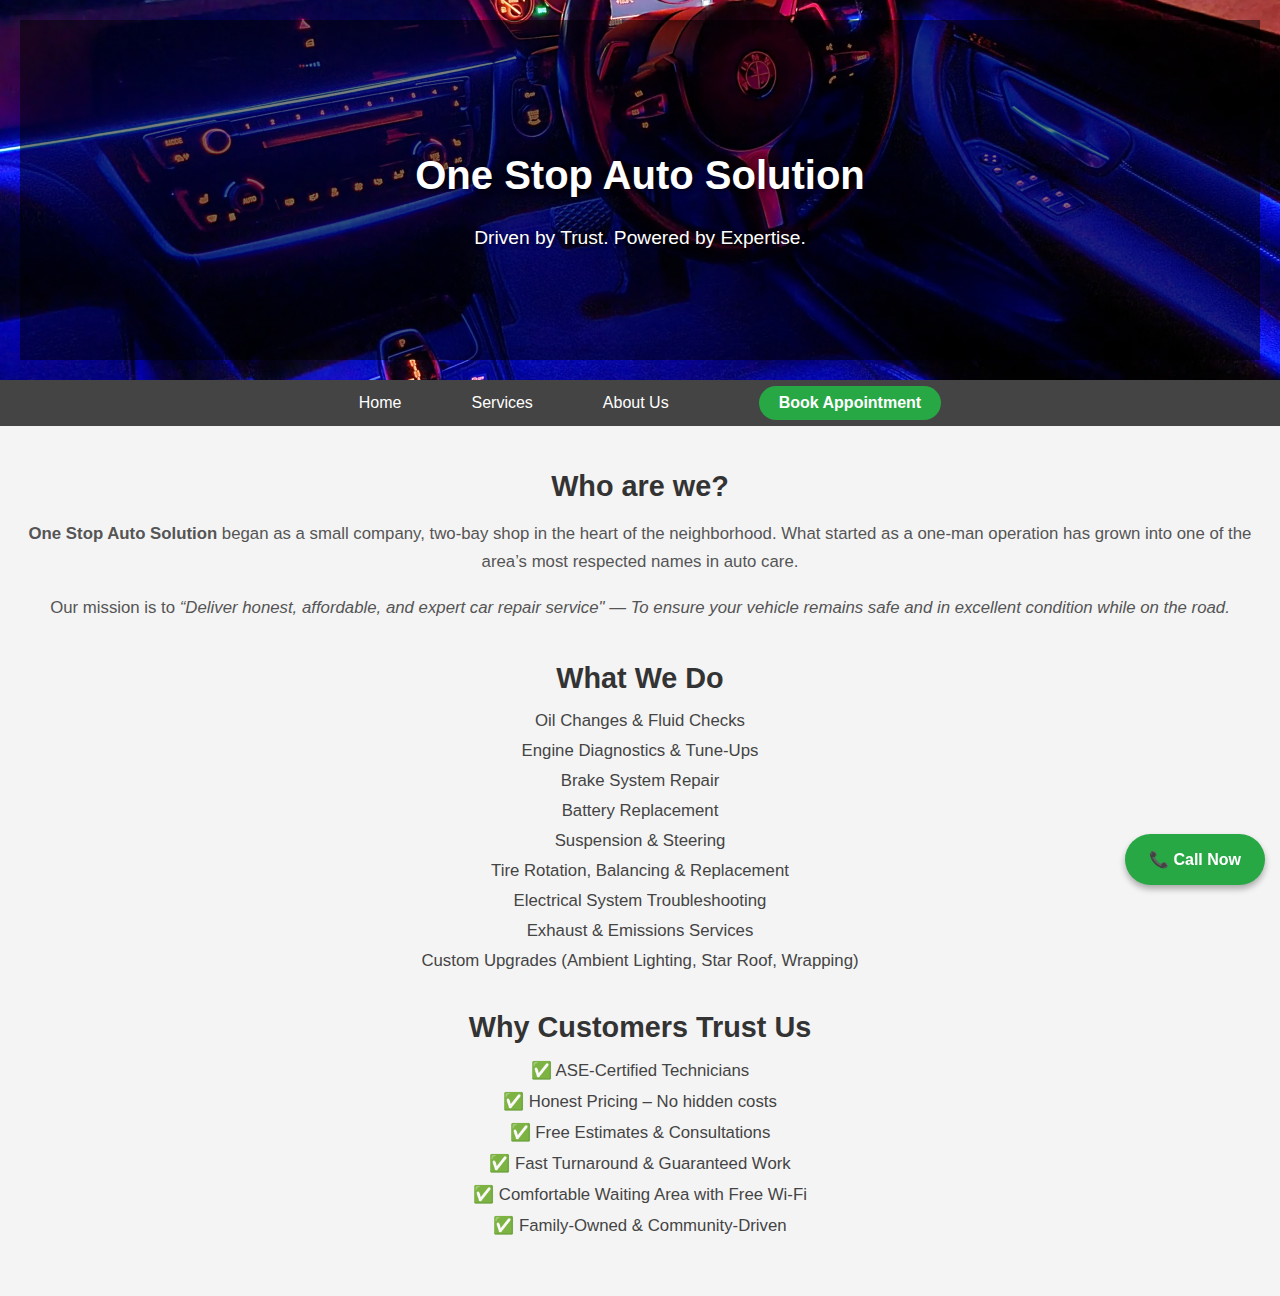
<file: index.html>
<!DOCTYPE html>
<html lang="en">
  <head>
    <meta charset="UTF-8" />
    <meta name="viewport" content="width=device-width, initial-scale=1.0" />
    <title>One Stop Auto Solution</title>
    <link rel="stylesheet" href="style.css" />
  </head>
  <body>
    <!-- HEADER SECTION -->
    <header class="page-header">
      <div class="overlay">
        <h1>One Stop Auto Solution</h1>
        <p class="subtitle">Driven by Trust. Powered by Expertise.</p>
      </div>
    </header>

    <!-- NAVIGATION LINKS -->
    <nav>
      <ul class="nav-bar">
        <li><a href="index.html">Home</a></li>
        <li><a href="services.html">Services</a></li>
        <li><a href="about-us.html">About Us</a></li>
        <li>
          <a href="appointment.html" class="book-btn">Book Appointment</a>
        </li>
      </ul>
    </nav>

    <!-- MAIN CONTENT -->
    <main>
      <section class="about-section">
        <h2>Who are we?</h2>
        <p>
          <strong>One Stop Auto Solution</strong> began as a small company,
          two-bay shop in the heart of the neighborhood. What started as a
          one-man operation has grown into one of the area’s most respected
          names in auto care.
        </p>
        <p>
         Our mission is to
          <em
            >“Deliver honest, affordable, and expert car repair service" — To ensure your vehicle remains safe and in excellent condition while on the road.</em>
        </p>
  
      </section>

      <section class="about-section">
        <h2>What We Do</h2>
        <ul>
          <li>Oil Changes & Fluid Checks</li>
          <li>Engine Diagnostics & Tune-Ups</li>
          <li>Brake System Repair</li>
          <li>Battery Replacement</li>
          <li>Suspension & Steering</li>
          <li>Tire Rotation, Balancing & Replacement</li>
          <li>Electrical System Troubleshooting</li>
          <li>Exhaust & Emissions Services</li>
          <li>Custom Upgrades (Ambient Lighting, Star Roof, Wrapping)</li>
        </ul>
      </section>

      <section class="about-section">
        <h2>Why Customers Trust Us</h2>
        <ul>
          <li>✅ ASE-Certified Technicians</li>
          <li>✅ Honest Pricing – No hidden costs</li>
          <li>✅ Free Estimates & Consultations</li>
          <li>✅ Fast Turnaround & Guaranteed Work</li>
          <li>✅ Comfortable Waiting Area with Free Wi-Fi</li>
          <li>✅ Family-Owned & Community-Driven</li>
        </ul>
      </section>
    </main>

    <!-- Sticky Call Button -->
    <a href="tel:+447438877633" class="call-btn">📞 Call Now</a>

    <script src="script.js"></script>
  </body>
</html>
</file>
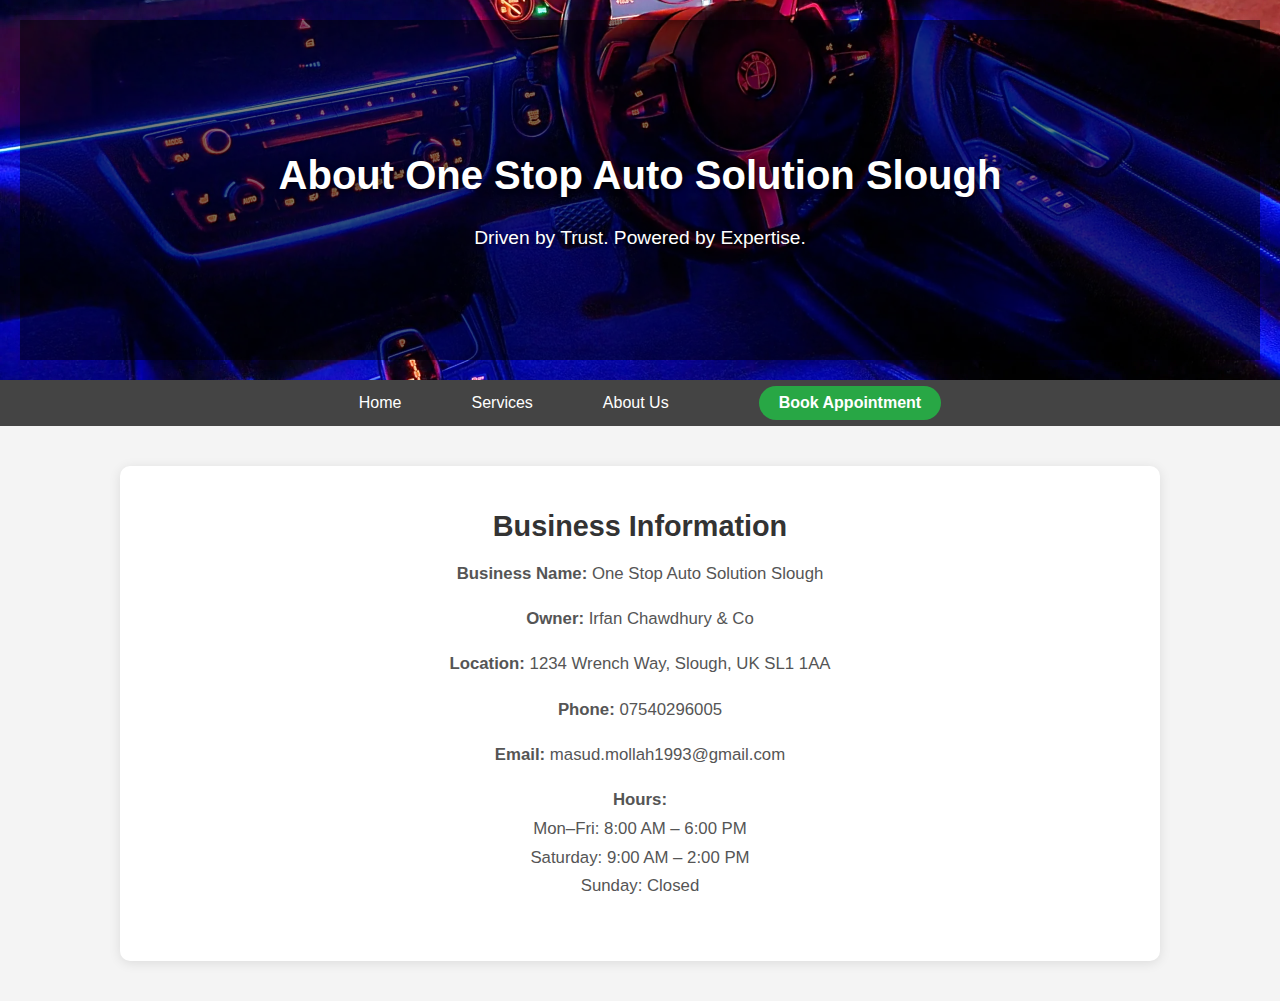
<file: about us.html>
<!DOCTYPE html>
<html lang="en">
  <head>
    <meta charset="UTF-8" />
    <meta name="viewport" content="width=device-width, initial-scale=1.0" />
    <title>About Us | One Stop Auto Slough</title>
    <link rel="stylesheet" href="style.css" />
  </head>
  <body>
    <!-- HEADER -->
    <header class="page-header">
      <div class="overlay">
        <h1>About One Stop Auto Solution Slough</h1>
        <p class="subtitle">Driven by Trust. Powered by Expertise.</p>
      </div>
    </header>

    <!-- NAVIGATION -->
    <nav>
      <ul>
        <li><a href="index.html">Home</a></li>
        <li><a href="services.html">Services</a></li>
        <li><a href="about us.html">About Us</a></li>
        <ul class="nav-right"></ul>
        <li>
          <a href="appointment.html" class="book-btn">Book Appointment</a>
        </li>
      </ul>
    </nav>

    <!-- MAIN CONTENT -->
    <main class="about-container">
      <section class="about-section">
        <h2>Business Information</h2>
        <p><strong>Business Name:</strong> One Stop Auto Solution Slough</p>
        <p><strong>Owner:</strong> Irfan Chawdhury & Co</p>
        <p><strong>Location:</strong> 1234 Wrench Way, Slough, UK SL1 1AA</p>
        <p><strong>Phone:</strong> 07540296005</p>
        <p><strong>Email:</strong> masud.mollah1993@gmail.com</p>
        <p>
          <strong>Hours:</strong><br />
          Mon–Fri: 8:00 AM – 6:00 PM<br />
          Saturday: 9:00 AM – 2:00 PM<br />
          Sunday: Closed
        </p>
      </section>
    </main>
  </body>
</html>
</file>
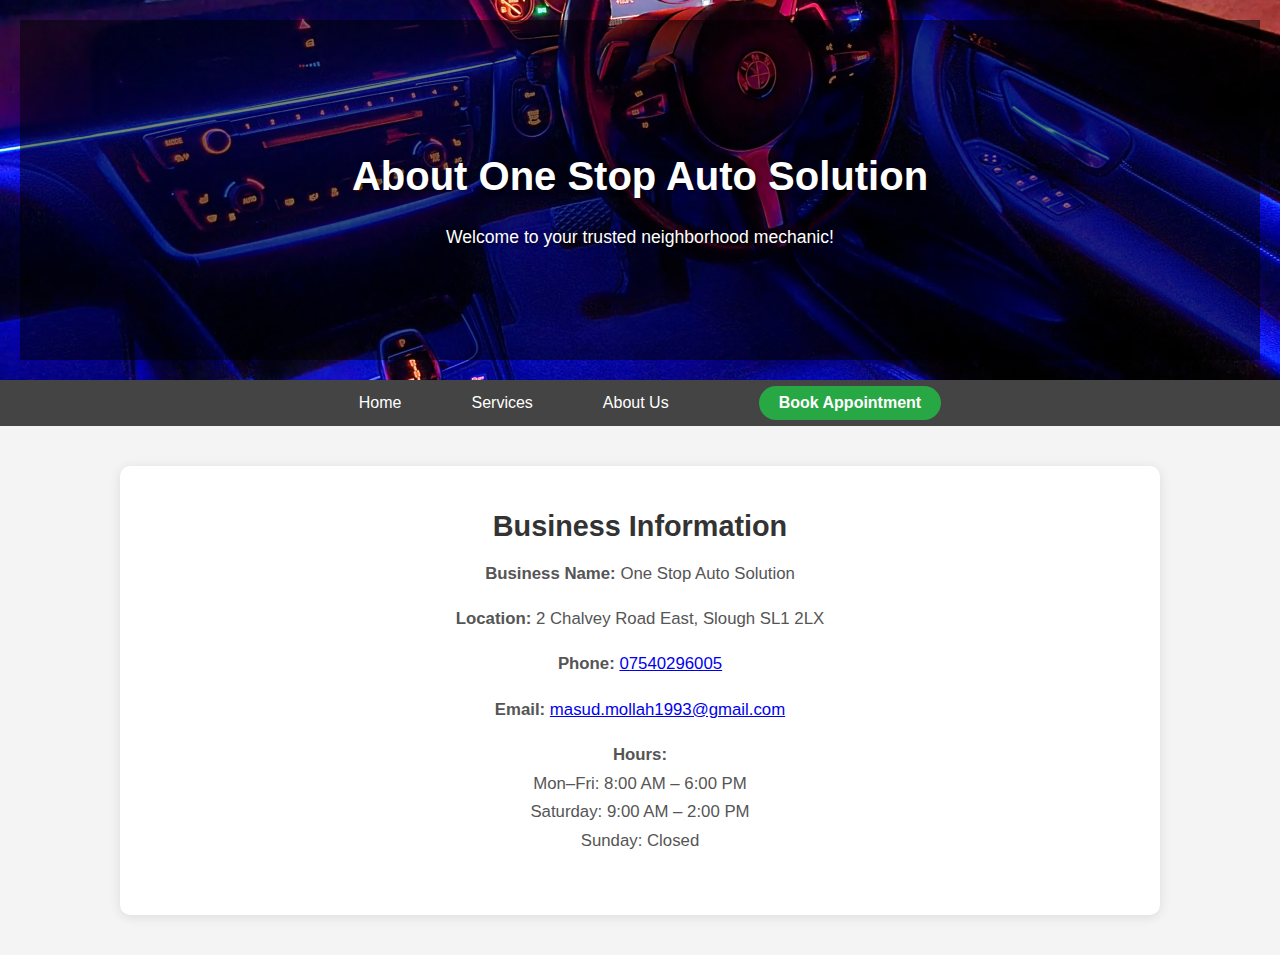
<file: about-us.html>
<!DOCTYPE html>
<html lang="en">
  <head>
    <meta charset="UTF-8" />
    <meta name="viewport" content="width=device-width, initial-scale=1.0" />
    <title>About Us | One Stop Auto Solution</title>
    <link rel="stylesheet" href="style.css" />
  </head>
  <body>
    <!-- HEADER -->
    <header class="page-header">
      <div class="overlay">
        <h1>About One Stop Auto Solution</h1>
        <p class="tagline">Welcome to your trusted neighborhood mechanic!</p>
      </div>
    </header>

    <!-- NAVIGATION -->
    <nav>
      <ul>
        <li><a href="index.html">Home</a></li>
        <li><a href="services.html">Services</a></li>
        <li><a href="about-us.html" class="active">About Us</a></li>
        <li class="nav-right">
          <a href="appointment.html" class="book-btn">Book Appointment</a>
        </li>
      </ul>
    </nav>

    <!-- MAIN CONTENT -->
    <main class="about-container">
      <section class="about-section">
        <h2>Business Information</h2>
        <p><strong>Business Name:</strong> One Stop Auto Solution </p>
        <p><strong>Location:</strong> 2 Chalvey Road East, Slough SL1 2LX</p>
        <p>
          <strong>Phone:</strong>
          <a href="tel:07540296005" class="contact-link">07540296005</a>
        </p>
        <p>
          <strong>Email:</strong>
          <a href="mailto:masud.mollah1993@gmail.com" class="contact-link">
            masud.mollah1993@gmail.com
          </a>
        </p>
        <p>
          <strong>Hours:</strong><br />
          Mon–Fri: 8:00 AM – 6:00 PM<br />
          Saturday: 9:00 AM – 2:00 PM<br />
          Sunday: Closed
        </p>
      </section>
    </main>
  </body>
</html>
</file>
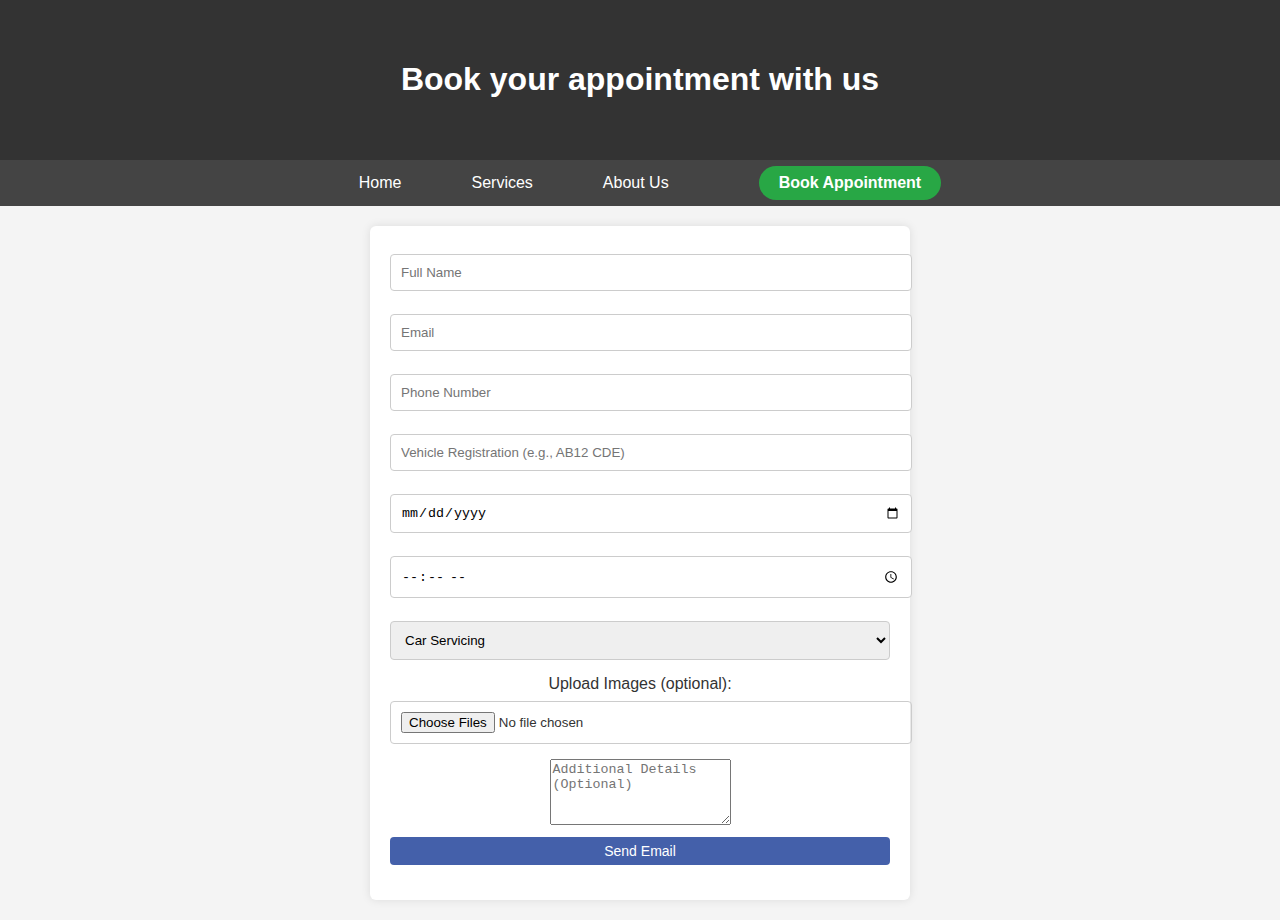
<file: appointment.html>
<!DOCTYPE html>
<html lang="en">
  <head>
    <meta charset="UTF-8" />
    <meta name="viewport" content="width=device-width, initial-scale=1.0" />
    <title>Book Appointment</title>
    <link rel="stylesheet" href="style.css" />
  </head>
  <body>
    <header>
      <h1>Book your appointment with us</h1>
    </header>
    <nav>
      <ul>
        <li><a href="index.html">Home</a></li>
        <li><a href="services.html">Services</a></li>
        <li><a href="about-us.html">About Us</a></li>
        <ul class="nav-right"></ul>
        <li>
          <a href="appointment.html" class="book-btn">Book Appointment</a>
        </li>
      </ul>
    </nav>

    <main>
      <form id="form">
        <input type="text" name="user_name" placeholder="Full Name" required />
        <input type="email" name="user_email" placeholder="Email" required />
        <input
          type="tel"
          name="user_phone"
          placeholder="Phone Number"
          required
        />

        <!-- Vehicle Registration -->
        <input
          type="text"
          name="vehicle_registration"
          placeholder="Vehicle Registration (e.g., AB12 CDE)"
          pattern="^[A-Z]{2}[0-9]{2}\s?[A-Z]{3}$"
          title="Enter a valid UK registration (e.g., AB12 CDE)"
          required
        />

        <!-- Date input -->
        <input type="date" name="appointment_date" required />

        <!-- Time input -->
        <input type="time" name="appointment_time" required /> 

        <!-- Service dropdown -->
        <select name="service" required>
          <option value="Car Servicing">Car Servicing</option>
          <option value="Oil Changes">Oil Changes</option>
          <option value="Brake Repair">Brake Repair</option>
          <option value="Engine Diagnostics">Engine Diagnostics</option>
          <option value="Battery Replacement">Battery Replacement</option>
          <option value="Body Work">Body Work</option>
          <option value="Tire Services">Tire Services</option>
          <option value="Star Roof">Star Roof</option>
          <option value="Ambient Lighting">Ambient Lighting</option>
          <option value="Wrapping">Wrapping</option>
        </select>

        <!-- Image Upload -->
        <label for="car_images">Upload Images (optional):</label>
        <input
          type="file"
          id="car_images"
          name="car_images"
          accept="image/*"
          multiple
        />
          <!-- Comment Box -->
    <textarea
    name="customer_comments"
    rows="4"
    placeholder="Additional Details (Optional)"
  ></textarea> 
 
        <input type="submit" id="button" value="Send Email" />
      </form>
      </main>

    <!-- Load EmailJS SDK and initialize -->
    <script src="https://cdn.emailjs.com/dist/email.min.js"></script>
    <script>
      (function () {
        emailjs.init("XdTALZT0HqT-I9G9-"); // Replace with your real public key
      })();
    </script>

    <!-- Your JS file -->
    <script src="script.js"></script>
  </body>
</html>
</file>
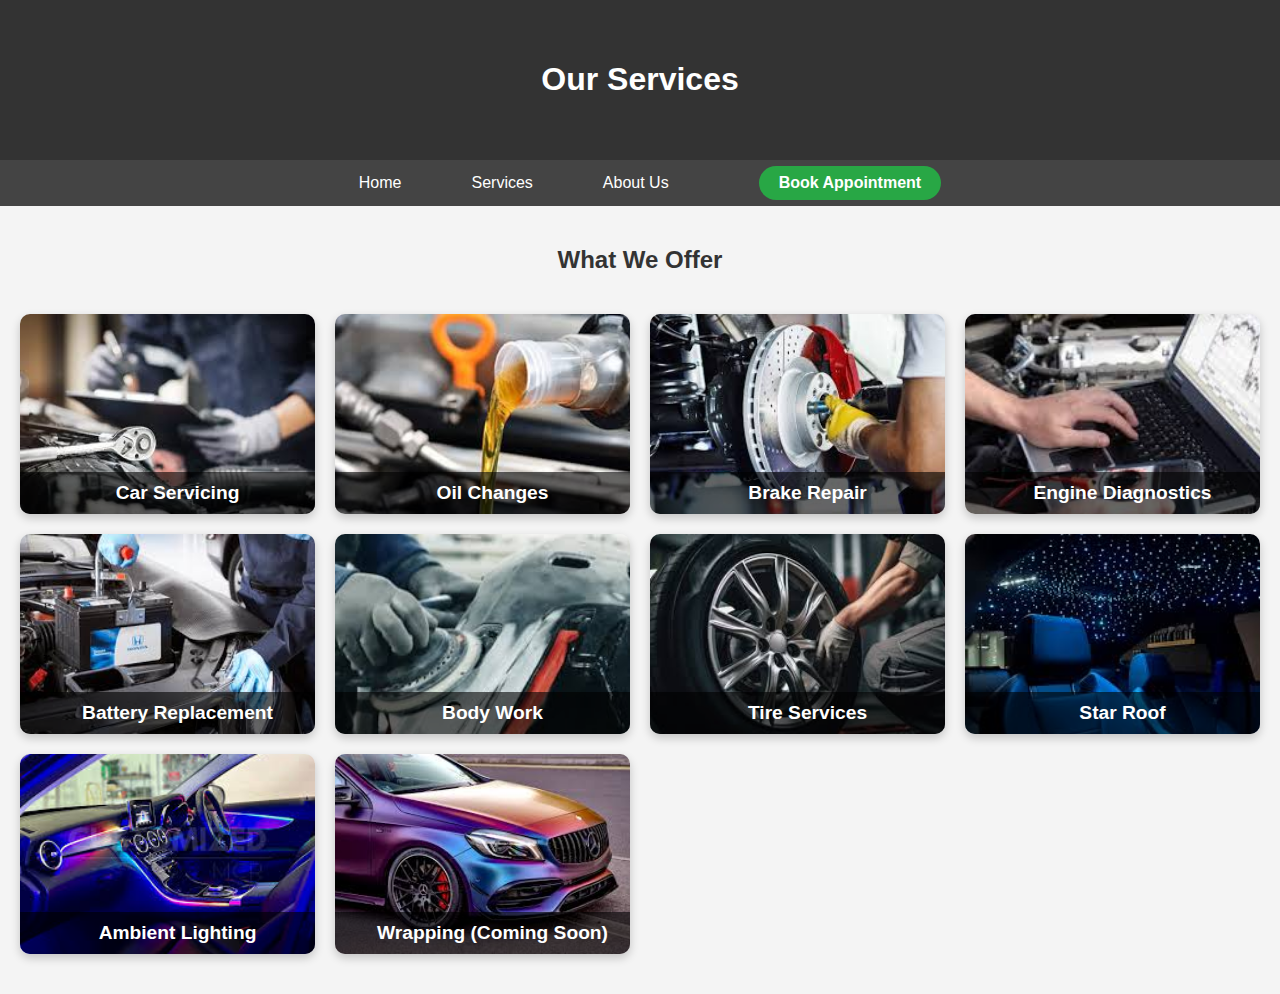
<file: services.html>
<!DOCTYPE html>
<html lang="en">
  <head>
    <meta charset="UTF-8" />
    <meta name="viewport" content="width=device-width, initial-scale=1.0" />
    <title>Our Services</title>
    <link rel="stylesheet" href="style.css" />
  </head>
  <body>
    <header>
      <h1>Our Services</h1>
    </header>

    <nav>
      <ul>
        <li><a href="index.html">Home</a></li>
        <li><a href="services.html">Services</a></li>
        <li><a href="about-us.html">About Us</a></li>
        <ul class="nav-right"></ul>
        <li>
          <a href="appointment.html" class="book-btn">Book Appointment</a>
        </li>
      </ul>
    </nav>

    <main>
      <h2>What We Offer</h2>
      <div class="services-grid">
        <div
          class="service-card"
          style="background-image: url('images/car-servicing.jpg')"
        >
          <span>Car Servicing</span>
        </div>
        <div
          class="service-card"
          style="background-image: url('images/oil-changes.jpg')"
        >
          <span>Oil Changes</span>
        </div>
        <div
          class="service-card"
          style="background-image: url('images/brake-repair.jpg')"
        >
          <span>Brake Repair</span>
        </div>
        <div
          class="service-card"
          style="background-image: url('images/engine-diagnostic.jpg')"
        >
          <span>Engine Diagnostics</span>
        </div>
        <div
          class="service-card"
          style="background-image: url('images/battery.jpg')"
        >
          <span>Battery Replacement</span>
        </div>
        <div
          class="service-card"
          style="background-image: url('images/body-work.jpg')"
        >
          <span>Body Work</span>
        </div>
        <div
          class="service-card"
          style="background-image: url('images/tire.jpg')"
        >
          <span>Tire Services</span>
        </div>
        <div
          class="service-card"
          style="background-image: url('images/star-roof.jpg')"
        >
          <span>Star Roof</span>
        </div>
        <div
          class="service-card"
          style="background-image: url('images/ambient-light.jpg')"
        >
          <span>Ambient Lighting</span>
        </div>
        <div
          class="service-card"
          style="background-image: url('images/wrapping.jpg')"
        >
          <span>Wrapping (Coming Soon) </span>
        </div>
      </div>
    </main>
  </body>
</html>
</file>
<file: style.css>
/* Page Header with background image */
.page-header {
  height: 300px;
  background-image: url('background.jpg'); /* Make sure path is correct */
  background-size: cover;
  background-position: center;
  position: relative;
  display: flex;
  align-items: center;
  justify-content: center;
  text-align: center;
}

/* Dark overlay to make text readable */
.page-header .overlay {
  width: 100%;
  height: 100%;
  background-color: rgba(0, 0, 0, 0.5); /* Dark transparent layer */
  display: flex;
  flex-direction: column;
  justify-content: center;
  align-items: center;
  padding: 20px;
  color: white;
}

/* Header Text Styles */
.page-header h1 {
  font-size: 2.5rem;
  margin-bottom: 10px;
  text-shadow: 2px 2px 5px rgba(0, 0, 0, 0.6);
}

.page-header .subtitle,
.page-header .tagline {
  font-size: 1.1rem;
  margin-bottom: 5px;
  text-shadow: 1px 1px 4px rgba(0, 0, 0, 0.5);
}


/*old*/
body {
    margin: 0;
    font-family: Arial, sans-serif;
    background-color: #f4f4f4;
    color: #333;
  }
  
  /* Header styling */
  header {
    background-color: #333;
    color: #fff;
    padding: 40px 20px;
    text-align: center;
  }
  
  /* Navigation bar */
  nav {
    background-color: #444;
  }
  
  nav ul {
    list-style: none;
    margin: 0;
    padding: 0;
    display: flex;
    justify-content: center;
  }
  
  nav li {
    margin: 0 15px;
  }
  
  nav a {
    color: white;
    text-decoration: none;
    padding: 14px 20px;
    display: block;
  }
  
  nav a:hover {
    background-color: #666;
  }
  
  /* Main content area */
  main {
    padding: 20px;
    text-align: center;
  }
  
  form {
    max-width: 500px;
    margin: 0 auto;
    background: #fff;
    padding: 20px;
    border-radius: 6px;
    box-shadow: 0 0 10px rgba(0, 0, 0, 0.1);
  }
  
  form input, form select, form button {
    width: 100%;
    padding: 10px;
    margin-top: 8px;
    margin-bottom: 15px;
    border: 1px solid #ccc;
    border-radius: 4px;
  }
  
  form button {
    background-color: #333;
    color: white;
    border: none;
    cursor: pointer;
  }
  
  form button:hover {
    background-color: #555;
  }
  /*Booking css */
  .field {
    margin-bottom: 10px;
  }
  
  .field label {
    display: block;
    font-size: 12px;
    color: #777;
  }
  
  .field input {
    display: block;
    min-width: 250px;
    line-height: 1.5;
    font-size: 14px;
  }
  
  input[type="submit"] {
    display: block;
    padding: 6px 30px;
    font-size: 14px;
    background-color: #4460AA;
    color: #fff;
    border: none
  }

  

 /* Services Grid */
.services-grid {
  display: grid;
  grid-template-columns: repeat(auto-fit, minmax(250px, 1fr));
  gap: 20px;
  padding: 20px 0;
}

.service-card {
  position: relative;
  height: 200px;
  border-radius: 10px;
  overflow: hidden;
  background-size: cover;
  background-position: center;
  box-shadow: 0 4px 10px rgba(0, 0, 0, 0.2);
  transition: transform 0.3s;
}

.service-card:hover {
  transform: scale(1.03);
}

.service-card span {
  position: absolute;
  bottom: 0;
  left: 0;
  width: 100%;
  background: rgba(0,0,0,0.6);
  color: #fff;
  font-size: 1.2em;
  text-align: center;
  padding: 10px;
  font-weight: bold;
}

/*About Us*/
.page-header {
  height: 300px;
  background-image: url('background.jpg'); /* Make sure this path is correct */
  background-size: cover;
  background-position: center;
  display: flex;
  align-items: center;
  justify-content: center;
  text-align: center;
  position: relative;
}

.page-header .overlay {
  background-color: rgba(0, 0, 0, 0.5);
  width: 100%;
  height: 100%;
  color: white;
  padding: 20px;
  display: flex;
  flex-direction: column;
  justify-content: center;
  align-items: center;
}

.page-header h1 {
  font-size: 2.5rem;
  margin-bottom: 10px;
}

.page-header .subtitle {
  font-size: 1.2rem;
  font-weight: 300;
  text-shadow: 1px 1px 4px rgba(0,0,0,0.6);
}

/* About Page Styling */
.about-container {
  max-width: 1000px;
  margin: 40px auto;
  padding: 20px;
  background-color: #fff;
  box-shadow: 0 2px 12px rgba(0,0,0,0.1);
  border-radius: 10px;
}

.about-section {
  margin-bottom: 40px;
}

.about-section h2 {
  font-size: 1.8rem;
  color: #333;
  margin-bottom: 15px;
  padding-left: 0;
}

.about-section p {
  font-size: 1.05rem;
  line-height: 1.7;
  color: #555;
  margin-bottom: 15px;
}

  .about-section ul {
    padding-left: 0;
    list-style: none;
    color: #444;
}

.about-section ul li {
  margin-bottom: 10px;
  font-size: 1.05rem;
}

.about-section ul li::marker {
  color: green;
}

/* Book Appointment Button Styling */
.book-btn {
  background-color: #28a745;
  color: white !important;
  font-weight: bold;
  border-radius: 20px;
  padding: 8px 20px;
  margin-left: 40px; /* ← This pulls it slightly toward center */
  margin-top: 1.5mm; 
}

.book-btn:hover {
  background-color: #218838;
}

/* Dropdown container */
.dropdown {
  position: relative;
}

/* Dropdown menu hidden by default */
.dropdown-menu {
  display: none;
  position: absolute;
  top: 100%;
  left: 0;
  background-color: #444;
  min-width: 180px;
  z-index: 10;
  border-radius: 4px;
  box-shadow: 0 4px 10px rgba(0, 0, 0, 0.2);
}

/* Show menu on hover */
.dropdown:hover .dropdown-menu {
  display: block;
}

/* Dropdown items */
.dropdown-menu li {
  border-bottom: 1px solid #555;
}

.dropdown-menu li:last-child {
  border-bottom: none;
}

.dropdown-menu a {
  padding: 12px 16px;
  display: block;
  color: white;
  text-decoration: none;
  background-color: #444;
}

.dropdown-menu a:hover {
  background-color: #666;
}

/*indexGreenButton*Booking/
/* ✅ Sticky Call Button */
.call-btn {
  position: fixed;
  bottom: 15px;
  right: 15px;
  background: #28a745;
  color: #fff;
  padding: 1rem 1.5rem;
  border-radius: 50px;
  text-decoration: none;
  font-weight: bold;
  box-shadow: 0 4px 6px rgba(0, 0, 0, 0.3);
  z-index: 1000;
}

.call-btn:hover {
  background: #218838;
}

/* services on phone*/
/* ===========================
   Mobile-Friendly Adjustments
   =========================== */

/* Stack nav items vertically on small screens */
@media (max-width: 768px) {
  nav ul {
    flex-direction: column;
    align-items: center;
  }

  nav li {
    margin: 8px 0;
  }

  .book-btn {
    margin-left: 0;       /* Reset left spacing */
    margin-top: 10px;     /* Add spacing for mobile */
    display: inline-block;
  }
}

/* Services grid: fewer columns on phones */
@media (max-width: 768px) {
  .services-grid {
    grid-template-columns: repeat(auto-fit, minmax(160px, 1fr));
    gap: 15px;
    padding: 10px;
  }

  .service-card {
    height: 150px; /* Slightly smaller for phones */
  }

  .service-card span {
    font-size: 1em;
    padding: 8px;
  }
}

/* Extra small devices (portrait phones < 480px) */
@media (max-width: 480px) {
  header h1 {
    font-size: 1.5rem;
    padding: 10px;
  }

  main h2 {
    font-size: 1.2rem;
    margin-bottom: 15px;
  }

  .book-btn {
    padding: 10px 18px;
    font-size: 0.9rem;
    border-radius: 25px;
  }

  .services-grid {
    grid-template-columns: 1fr; /* Single column */
  }

  .service-card {
    height: 180px;
  }
}
</file>
